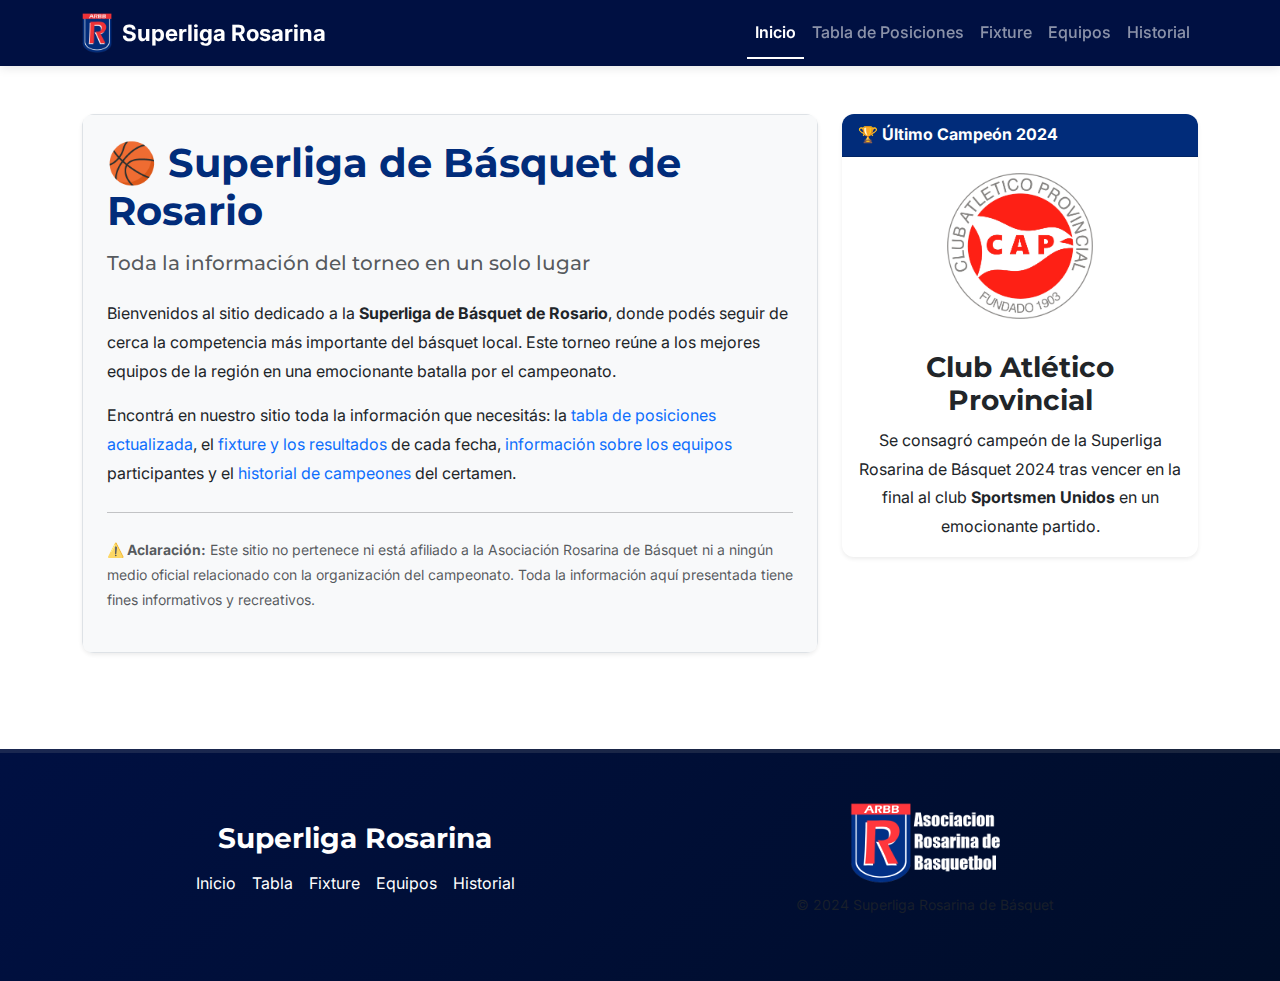
<file: index.html>
<!DOCTYPE html>
<html lang="es">

<head>
    <meta charset="UTF-8">
    <meta name="viewport" content="width=device-width, initial-scale=1.0">
    <meta name="description" content="Superliga Rosarina de Básquet - Seguí los resultados, tabla de posiciones, fixture y toda la información del campeonato de básquet más importante de Rosario.">
    <meta name="keywords" content="básquet, Rosario, superliga, torneo, posiciones, fixture, equipos">
    <meta name="author" content="Superliga Rosarina">
    <meta name="robots" content="index, follow">
    <meta property="og:title" content="Superliga Rosarina de Básquet">
    <meta property="og:description" content="Toda la información de la Superliga Rosarina de Básquet en un solo lugar">
    <meta property="og:image" content="./assets/logo-rosarina.png">
    <meta property="og:type" content="website">
    <meta name="theme-color" content="#012C7A">
    <title>Superliga Rosarina de Básquet - Resultados, Tabla y Fixture</title>
    <link href="https://cdn.jsdelivr.net/npm/bootstrap@5.3.3/dist/css/bootstrap.min.css" rel="stylesheet" integrity="sha384-QWTKZyjpPEjISv5WaRU9OFeRpok6YctnYmDr5pNlyT2bRjXh0JMhjY6hW+ALEwIH" crossorigin="anonymous">
    <link rel="stylesheet" href="css/styles.css">
</head>

<body class="d-flex flex-column min-vh-100">
    
    <nav class="navbar navbar-expand-lg navbar-dark bg-custom-blue sticky-top" role="navigation" aria-label="Navegación principal">
        <div class="container">
            <a class="navbar-brand d-flex align-items-center" href="index.html" title="Ir a inicio">
                <img src="./assets/logo-rosarina.png" alt="Logo Superliga Rosarina" class="logo">
                <span>Superliga Rosarina</span>
            </a>
            <button class="navbar-toggler" type="button" data-bs-toggle="collapse" data-bs-target="#navbarNav" aria-controls="navbarNav" aria-expanded="false" aria-label="Abrir menú de navegación">
                <span class="navbar-toggler-icon"></span>
            </button>
            <div class="collapse navbar-collapse" id="navbarNav">
                <ul class="navbar-nav ms-auto">
                    <li class="nav-item">
                        <a class="nav-link active" aria-current="page" href="index.html">Inicio</a>
                    </li>
                    <li class="nav-item">
                        <a class="nav-link" href="./pages/tabla.html">Tabla de Posiciones</a>
                    </li>
                    <li class="nav-item">
                        <a class="nav-link" href="./pages/fixture.html">Fixture</a>
                    </li>
                    <li class="nav-item">
                        <a class="nav-link" href="./pages/equipos.html">Equipos</a>
                    </li>
                    <li class="nav-item">
                        <a class="nav-link" href="./pages/historial.html">Historial</a>
                    </li>
                </ul>
            </div>
        </div>
    </nav>

    <main class="container my-5 flex-grow-1" role="main">
        <div class="row g-4">
            <div class="col-lg-8">
                <section class="card border-0 shadow-sm" aria-labelledby="titulo-principal">
                    <div class="card-body p-4 bg-light rounded-3 border">
                        <h1 class="mb-3" id="titulo-principal">🏀 Superliga de Básquet de Rosario</h1>
                        <h2 class="h5 text-muted mb-4">Toda la información del torneo en un solo lugar</h2>
                        <p>Bienvenidos al sitio dedicado a la <strong>Superliga de Básquet de Rosario</strong>, donde podés seguir de cerca la competencia más importante del básquet local. Este torneo reúne a los mejores equipos de la región en una emocionante batalla por el campeonato.</p>
                        <p>Encontrá en nuestro sitio toda la información que necesitás: la <a href="./pages/tabla.html">tabla de posiciones actualizada</a>, el <a href="./pages/fixture.html">fixture y los resultados</a> de cada fecha, <a href="./pages/equipos.html">información sobre los equipos</a> participantes y el <a href="./pages/historial.html">historial de campeones</a> del certamen.</p>
                        <hr class="my-4" role="separator">
                        <p class="small text-muted"><strong>⚠️ Aclaración:</strong> Este sitio no pertenece ni está afiliado a la Asociación Rosarina de Básquet ni a ningún medio oficial relacionado con la organización del campeonato. Toda la información aquí presentada tiene fines informativos y recreativos.</p>
                    </div>
                </section>
            </div>

            <aside class="col-lg-4" role="complementary" aria-labelledby="titulo-campeon">
                <section class="card border-0 shadow-sm" aria-labelledby="titulo-campeon">
                    <div class="card-header bg-custom-blue text-white fw-bold" id="titulo-campeon">
                        🏆 Último Campeón 2024
                    </div>
                    <img src="./assets/provincial.jpg" class="card-img-top p-3 w-50 mx-auto" alt="Escudo de Club Atlético Provincial, campeón 2024" loading="lazy">
                    <div class="card-body text-center d-flex flex-column justify-content-center">
                        <h3 class="card-title">Club Atlético Provincial</h3>
                        <p class="card-text">Se consagró campeón de la Superliga Rosarina de Básquet 2024 tras vencer en la final al club <strong>Sportsmen Unidos</strong> en un emocionante partido.</p>
                    </div>
                </section>
            </aside>
        </div>
    </main>

    <footer class="py-5 mt-5 bg-custom-blue text-white" role="contentinfo">
        <div class="container">
            <div class="row align-items-center">
                <div class="col-md-6 text-center mb-4 mb-md-0 footer-section">
                    <h3 class="mb-3">Superliga Rosarina</h3>
                    <nav aria-label="Enlaces del sitio">
                        <ul class="list-unstyled d-flex justify-content-center gap-3 flex-wrap">
                            <li><a href="index.html" class="text-white text-decoration-none">Inicio</a></li>
                            <li><a href="./pages/tabla.html" class="text-white text-decoration-none">Tabla</a></li>
                            <li><a href="./pages/fixture.html" class="text-white text-decoration-none">Fixture</a></li>
                            <li><a href="./pages/equipos.html" class="text-white text-decoration-none">Equipos</a></li>
                            <li><a href="./pages/historial.html" class="text-white text-decoration-none">Historial</a></li>
                        </ul>
                    </nav>
                </div>
                <div class="col-md-6 text-center footer-section">
                    <img src="./assets/rosarina.png" alt="Logo Asociación Rosarina de Básquet" class="footer-logo">
                    <p class="mt-2 text-muted small">&copy; 2024 Superliga Rosarina de Básquet</p>
                </div>
            </div>
        </div>
    </footer>

    <script src="https://cdn.jsdelivr.net/npm/bootstrap@5.3.3/dist/js/bootstrap.bundle.min.js" integrity="sha384-YvpcrYf0tY3lHB60NNkmXc5s9fDVZLESaAA55NDzOxhy9GkcIdslK1eN7N6jIeHz" crossorigin="anonymous"></script>
    <script>
        document.addEventListener('DOMContentLoaded', function() {
            const navbar = document.querySelector('.navbar');
            window.addEventListener('scroll', function() {
                if (window.scrollY > 50) {
                    navbar.classList.add('scrolled');
                } else {
                    navbar.classList.remove('scrolled');
                }
            });
        });
    </script>
</body>

</html>
</file>
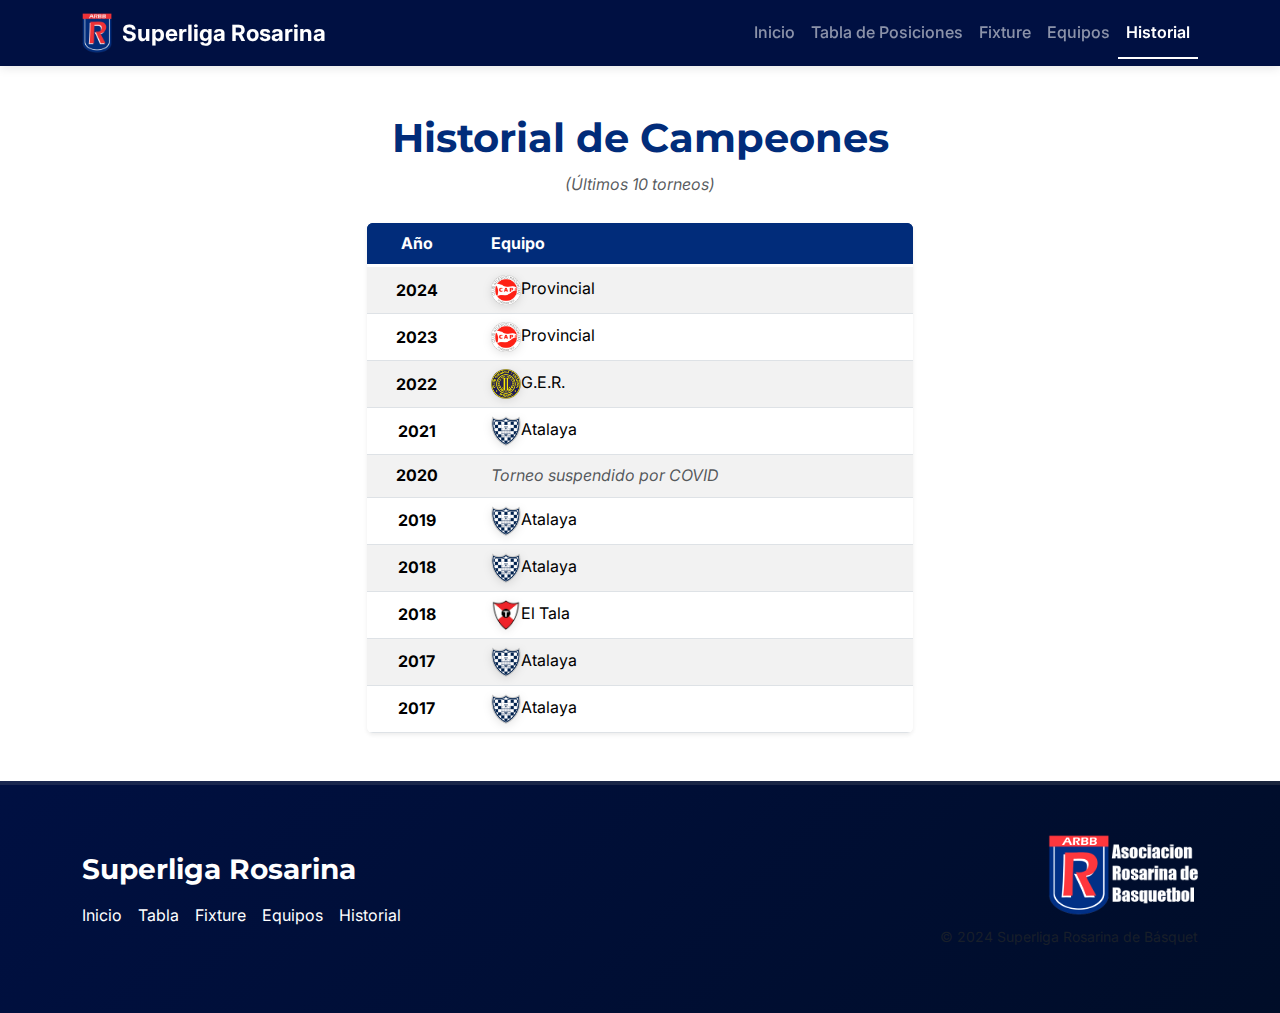
<file: pages/historial.html>
<!DOCTYPE html>
<html lang="es">

<head>
    <meta charset="UTF-8">
    <meta name="viewport" content="width=device-width, initial-scale=1.0">
    <meta name="description" content="Historial de campeones de la Superliga Rosarina de Básquet. Conocé los ganadores de los últimos torneos.">
    <meta name="keywords" content="historial, campeones, ganadores, básquet, Rosario, superliga, torneos">
    <meta name="author" content="Superliga Rosarina">
    <meta name="robots" content="index, follow">
    <meta property="og:title" content="Historial de Campeones - Superliga Rosarina">
    <meta property="og:description" content="Historial de campeones de la Superliga Rosarina de Básquet">
    <meta name="theme-color" content="#012C7A">
    <title>Historial de Campeones - Superliga Rosarina de Básquet</title>
    <link href="https://cdn.jsdelivr.net/npm/bootstrap@5.3.3/dist/css/bootstrap.min.css" rel="stylesheet" integrity="sha384-QWTKZyjpPEjISv5WaRU9OFeRpok6YctnYmDr5pNlyT2bRjXh0JMhjY6hW+ALEwIH" crossorigin="anonymous">
    <link rel="stylesheet" href="../css/styles.css">
</head>

<body class="d-flex flex-column min-vh-100">

    <nav class="navbar navbar-expand-lg navbar-dark bg-custom-blue sticky-top" role="navigation" aria-label="Navegación principal">
        <div class="container">
            <a class="navbar-brand d-flex align-items-center" href="../index.html" title="Ir a inicio">
                <img src="../assets/logo-rosarina.png" alt="Logo Superliga Rosarina" class="logo">
                <span>Superliga Rosarina</span>
            </a>
            <button class="navbar-toggler" type="button" data-bs-toggle="collapse" data-bs-target="#navbarNav" aria-controls="navbarNav" aria-expanded="false" aria-label="Abrir menú de navegación">
                <span class="navbar-toggler-icon"></span>
            </button>
            <div class="collapse navbar-collapse" id="navbarNav">
                <ul class="navbar-nav ms-auto">
                    <li class="nav-item">
                        <a class="nav-link" href="../index.html">Inicio</a>
                    </li>
                    <li class="nav-item">
                        <a class="nav-link" href="tabla.html">Tabla de Posiciones</a>
                    </li>
                    <li class="nav-item">
                        <a class="nav-link" href="fixture.html">Fixture</a>
                    </li>
                    <li class="nav-item">
                        <a class="nav-link" href="equipos.html">Equipos</a>
                    </li>
                    <li class="nav-item">
                        <a class="nav-link active" aria-current="page" href="historial.html">Historial</a>
                    </li>
                </ul>
            </div>
        </div>
    </nav>

    <main class="container my-5 flex-grow-1" role="main">
        <h1 class="mb-2 text-center">Historial de Campeones</h1>
        <p class="text-center text-muted mb-4"><em>(Últimos 10 torneos)</em></p>

        <div class="row justify-content-center">
            <div class="col-md-8 col-lg-6">
                <div class="table-responsive shadow-sm rounded">
                    <table class="table table-striped align-middle mb-0">
                        <thead class="bg-custom-blue text-white">
                            <tr>
                                <th scope="col" class="bg-custom-blue text-white text-center">Año</th>
                                <th scope="col" class="bg-custom-blue text-white text-start ps-4">Equipo</th>
                            </tr>
                        </thead>
                        <tbody>
                            <tr>
                                <td class="text-center fw-bold">2024</td>
                                <td class="text-start ps-4"><img src="../assets/provincial.jpg" alt="Escudo" class="escudo-chico">Provincial</td>
                            </tr>
                            <tr>
                                <td class="text-center fw-bold">2023</td>
                                <td class="text-start ps-4"><img src="../assets/provincial.jpg" alt="Escudo" class="escudo-chico">Provincial</td>
                            </tr>
                            <tr>
                                <td class="text-center fw-bold">2022</td>
                                <td class="text-start ps-4"><img src="../assets/gimnasia.png" alt="Escudo" class="escudo-chico">G.E.R.</td>
                            </tr>
                            <tr>
                                <td class="text-center fw-bold">2021</td>
                                <td class="text-start ps-4"><img src="../assets/atalaya.png" alt="Escudo" class="escudo-chico">Atalaya</td>
                            </tr>
                            <tr>
                                <td class="text-center fw-bold">2020</td>
                                <td class="text-start ps-4 fst-italic text-muted">Torneo suspendido por COVID</td>
                            </tr>
                            <tr>
                                <td class="text-center fw-bold">2019</td>
                                <td class="text-start ps-4"><img src="../assets/atalaya.png" alt="Escudo" class="escudo-chico">Atalaya</td>
                            </tr>
                            <tr>
                                <td class="text-center fw-bold">2018</td>
                                <td class="text-start ps-4"><img src="../assets/atalaya.png" alt="Escudo" class="escudo-chico">Atalaya</td>
                            </tr>
                            <tr>
                                <td class="text-center fw-bold">2018</td>
                                <td class="text-start ps-4"><img src="../assets/tala.png" alt="Escudo" class="escudo-chico">El Tala</td>
                            </tr>
                            <tr>
                                <td class="text-center fw-bold">2017</td>
                                <td class="text-start ps-4"><img src="../assets/atalaya.png" alt="Escudo" class="escudo-chico">Atalaya</td>
                            </tr>
                            <tr>
                                <td class="text-center fw-bold">2017</td>
                                <td class="text-start ps-4"><img src="../assets/atalaya.png" alt="Escudo" class="escudo-chico">Atalaya</td>
                            </tr>
                        </tbody>
                    </table>
                </div>
            </div>
        </div>
    </main>

    <footer class="py-5 mt-auto bg-custom-blue text-white" role="contentinfo">
        <div class="container">
            <div class="row align-items-center">
                <div class="col-md-6 text-center text-md-start mb-4 mb-md-0 footer-section">
                    <h3 class="mb-3">Superliga Rosarina</h3>
                    <nav aria-label="Enlaces del sitio">
                        <ul class="list-unstyled d-flex justify-content-center justify-content-md-start gap-3 flex-wrap">
                            <li><a href="../index.html" class="text-white text-decoration-none">Inicio</a></li>
                            <li><a href="tabla.html" class="text-white text-decoration-none">Tabla</a></li>
                            <li><a href="fixture.html" class="text-white text-decoration-none">Fixture</a></li>
                            <li><a href="equipos.html" class="text-white text-decoration-none">Equipos</a></li>
                            <li><a href="historial.html" class="text-white text-decoration-none">Historial</a></li>
                        </ul>
                    </nav>
                </div>
                <div class="col-md-6 text-center text-md-end footer-section">
                    <img src="../assets/rosarina.png" alt="Logo Asociación Rosarina de Básquet" class="footer-logo">
                    <p class="mt-2 text-muted small">&copy; 2024 Superliga Rosarina de Básquet</p>
                </div>
            </div>
        </div>
    </footer>

    <script src="https://cdn.jsdelivr.net/npm/bootstrap@5.3.3/dist/js/bootstrap.bundle.min.js" integrity="sha384-YvpcrYf0tY3lHB60NNkmXc5s9fDVZLESaAA55NDzOxhy9GkcIdslK1eN7N6jIeHz" crossorigin="anonymous"></script>
    <script>
        document.addEventListener('DOMContentLoaded', function() {
            const navbar = document.querySelector('.navbar');
            window.addEventListener('scroll', function() {
                if (window.scrollY > 50) {
                    navbar.classList.add('scrolled');
                } else {
                    navbar.classList.remove('scrolled');
                }
            });
        });
    </script>
</body>

</html>
</file>
<file: css/styles.css>
@import url('https://fonts.googleapis.com/css2?family=Inter:ital,opsz,wght@0,14..32,100..900;1,14..32,100..900&family=Montserrat:ital,wght@0,100..900;1,100..900&display=swap');

/* ===================== BASE STYLES ===================== */
* {
  margin: 0;
  padding: 0;
  box-sizing: border-box;
}

html {
  scroll-behavior: smooth;
}

body {
  font-family: 'Inter', sans-serif;
  color: #333333;
  background-color: #FFFFFF;
  line-height: 1.6;
  overflow-x: hidden;
}

h1, h2, h3, h4, h5, h6 {
  font-family: 'Montserrat', sans-serif;
  color: #012C7A;
  font-weight: 700;
  margin-bottom: 1rem;
  animation: fadeInDown 0.6s ease-out;
}

h1 {
  font-size: 2.5rem;
}

h2 {
  font-size: 2rem;
}

p {
  line-height: 1.8;
}

a {
  transition: all 0.3s ease;
  text-decoration: none;
}

a:hover {
  text-decoration: underline;
}

.bg-custom-blue {
  background-color: #012C7A;
  transition: background-color 0.3s ease;
}

.bg-custom-blue:hover {
  background-color: #001042;
}

.text-custom-blue {
  color: #012C7A;
  transition: color 0.3s ease;
}

.me-2-custom {
  margin-right: 0.5rem;
}

.ms-2-custom {
  margin-left: 0.5rem;
}

/* ===================== ANIMATIONS ===================== */
@keyframes fadeInDown {
  from {
    opacity: 0;
    transform: translateY(-30px);
  }
  to {
    opacity: 1;
    transform: translateY(0);
  }
}

@keyframes fadeInUp {
  from {
    opacity: 0;
    transform: translateY(30px);
  }
  to {
    opacity: 1;
    transform: translateY(0);
  }
}

/* ===================== NAVBAR ===================== */
.navbar {
  box-shadow: 0 2px 10px rgba(0, 0, 0, 0.1);
  transition: all 0.3s ease;
}

.navbar.scrolled {
  box-shadow: 0 4px 20px rgba(0, 0, 0, 0.15);
}

.navbar-brand {
  font-weight: 700;
  font-size: 1.4rem;
  transition: transform 0.3s ease;
}

.navbar-brand:hover {
  transform: scale(1.05);
}

.navbar .logo {
  height: 40px;
  width: auto;
  margin-right: 10px;
  transition: transform 0.3s ease;
}

.navbar .logo:hover {
  transform: rotate(-5deg);
}

.nav-link {
  position: relative;
  font-weight: 500;
  transition: color 0.3s ease;
}

.nav-link::after {
  content: '';
  position: absolute;
  bottom: -5px;
  left: 0;
  width: 0;
  height: 2px;
  background-color: #FFFFFF;
  transition: width 0.3s ease;
}

.nav-link:hover {
  color: #FFFFFF;
}

.nav-link:hover::after {
  width: 100%;
}

.nav-link.active {
  color: #FFFFFF;
  font-weight: 600;
}

.nav-link.active::after {
  width: 100%;
}

/* ===================== CARDS ===================== */
.card {
  border: none;
  border-radius: 12px;
  transition: all 0.3s cubic-bezier(0.4, 0, 0.2, 1);
  overflow: hidden;
  position: relative;
  animation: fadeInUp 0.6s ease-out;
}

.card:hover {
  transform: translateY(-8px);
  box-shadow: 0 12px 24px rgba(0, 0, 0, 0.15);
}

.card:hover .card-img-top-custom,
.card:hover .escudo-grande {
  transform: scale(1.05);
}

.card-body {
  position: relative;
  z-index: 1;
}

.card-img-top-custom {
  height: 150px;
  object-fit: contain;
  padding: 1rem;
  transition: transform 0.3s ease;
  background: transparent;
}

.escudo-grande {
  max-height: 200px;
  width: auto;
  object-fit: contain;
  transition: transform 0.3s ease;
}

.card-title {
  transition: color 0.3s ease;
}

/* ===================== TABLES ===================== */
.table {
  transition: all 0.3s ease;
  border-collapse: collapse;
}

.table tbody tr {
  transition: background-color 0.3s ease, box-shadow 0.3s ease;
}

.table tbody tr:hover {
  background-color: rgba(1, 44, 122, 0.05);
  box-shadow: inset 0 0 10px rgba(0, 0, 0, 0.05);
}

.table thead {
  position: sticky;
  top: 0;
  z-index: 10;
  background-color: #012C7A;
}

.table thead th {
  font-weight: 700;
  border-bottom: 3px solid rgba(255, 255, 255, 0.3);
  vertical-align: middle;
  transition: transform 0.3s ease;
  background-color: #012C7A;
  color: white;
}

.table td {
  vertical-align: middle;
  transition: color 0.3s ease;
}

.escudo-chico {
  height: 30px;
  width: auto;
  vertical-align: middle;
  transition: transform 0.3s ease;
  filter: drop-shadow(0 2px 4px rgba(0, 0, 0, 0.1));
}

.escudo-chico:hover {
  transform: scale(1.2) rotate(5deg);
}

.resultado-partido {
  display: flex;
  justify-content: center;
  align-items: center;
  width: 100%;
  min-width: 80px;
  font-weight: 600;
  color: #012C7A;
  transition: all 0.3s ease;
}

/* ===================== FOOTER ===================== */
footer {
  background: linear-gradient(135deg, #001042 0%, #000d28 100%);
  color: white;
  margin-top: auto;
  border-top: 4px solid rgba(255, 255, 255, 0.1);
  transition: all 0.3s ease;
}

footer h3,
footer h5 {
  color: white;
  font-weight: 700;
  transition: transform 0.3s ease;
}

footer a {
  color: rgba(255, 255, 255, 0.8);
  transition: all 0.3s ease;
  position: relative;
}

footer a::before {
  content: '';
  position: absolute;
  bottom: -2px;
  left: 0;
  width: 0;
  height: 2px;
  background-color: #FFFFFF;
  transition: width 0.3s ease;
}

footer a:hover {
  color: #FFFFFF;
}

footer a:hover::before {
  width: 100%;
}

.footer-logo {
  max-width: 150px;
  height: auto;
  transition: transform 0.3s ease, filter 0.3s ease;
  filter: brightness(1.1);
}

.footer-logo:hover {
  transform: scale(1.1) rotate(5deg);
}

.footer-section {
  animation: fadeInUp 0.6s ease-out;
  animation-fill-mode: both;
}

.footer-section:nth-child(1) {
  animation-delay: 0.1s;
}

.footer-section:nth-child(2) {
  animation-delay: 0.2s;
}

.footer-section:nth-child(3) {
  animation-delay: 0.3s;
}

/* ===================== RESPONSIVE ===================== */
@media (max-width: 768px) {
  h1 {
    font-size: 1.8rem;
  }

  h2 {
    font-size: 1.5rem;
  }

  .card-img-top-custom {
    height: 120px;
  }

  .escudo-grande {
    max-height: 150px;
  }

  .escudo-chico {
    height: 25px;
  }

  .table thead th,
  .table td {
    font-size: 0.9rem;
    padding: 0.5rem 0.25rem;
  }

  .resultado-partido {
    font-size: 0.9rem;
    min-width: 60px;
  }

  .footer-logo {
    max-width: 120px;
  }
}

@media (max-width: 576px) {
  h1 {
    font-size: 1.5rem;
  }

  h2 {
    font-size: 1.2rem;
  }

  .navbar-brand {
    font-size: 1.1rem;
  }

  .card {
    margin-bottom: 1rem;
  }
}

/* ===================== UTILITIES ===================== */
.flex-grow-1 {
  flex-grow: 1;
}

.min-vh-100 {
  min-height: 100vh;
}

.d-flex {
  display: flex;
}

.flex-column {
  flex-direction: column;
}

.sticky-top {
  position: sticky;
  top: 0;
  z-index: 1020;
}
</file>
